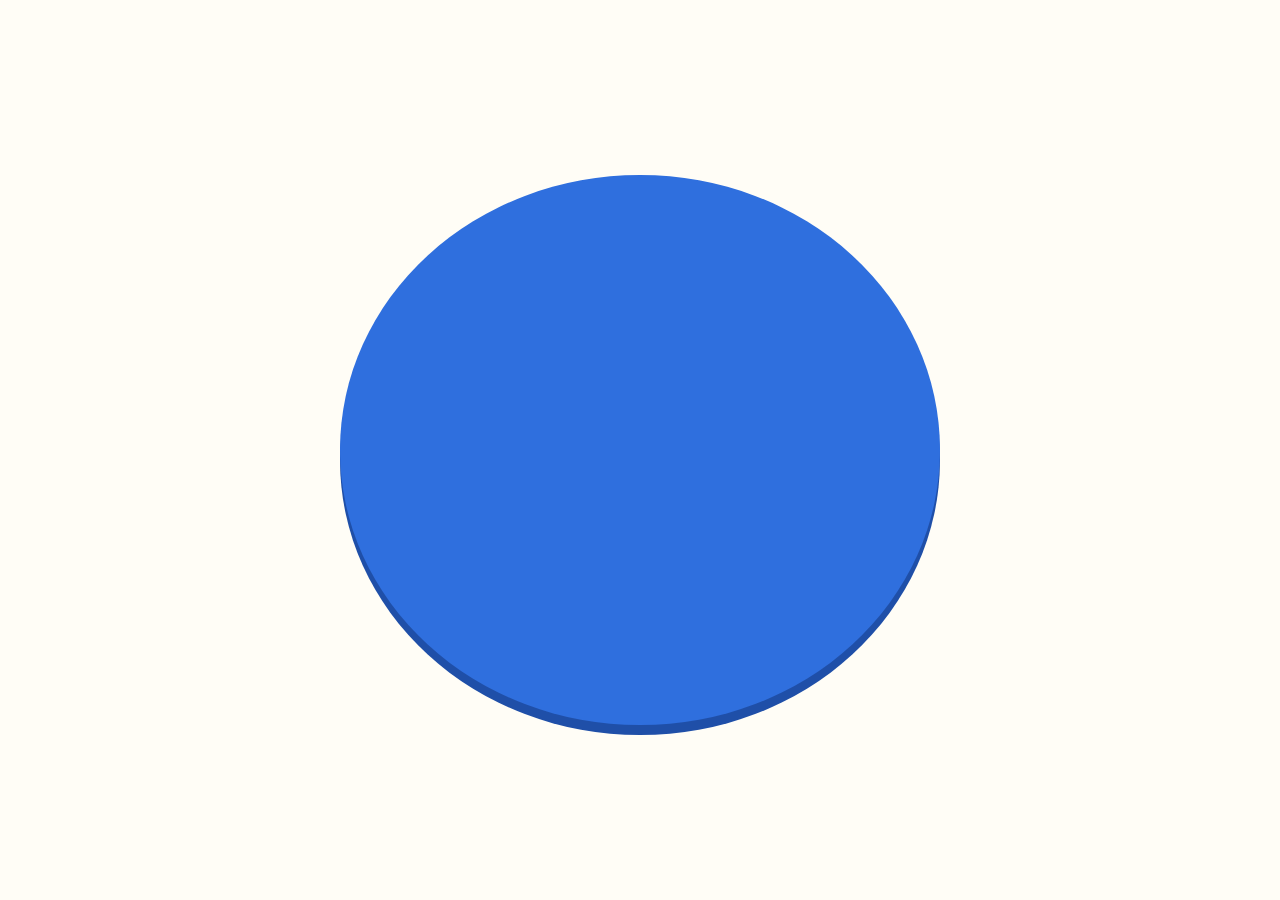
<file: index.html>
<!doctype html>
<html lang="en">
<head>
  <meta charset="utf-8">
  <meta name="viewport" content="width=device-width, initial-scale=1, viewport-fit=cover, user-scalable=no">
  <!-- Home-screen app: opens full screen with its own icon. -->
  <meta name="apple-mobile-web-app-capable" content="yes">
  <meta name="mobile-web-app-capable" content="yes">
  <meta name="apple-mobile-web-app-status-bar-style" content="default">
  <meta name="apple-mobile-web-app-title" content="Reader">
  <meta name="theme-color" content="#fffdf6">
  <link rel="manifest" href="manifest.json">
  <link rel="apple-touch-icon" href="icons/apple-touch-icon.png">
  <link rel="icon" type="image/png" sizes="32x32" href="icons/favicon-32.png">
  <title>Read-Along Reader</title>
  <!-- Bump ?v= when app.js or style.css changes, so devices that cached the old copy fetch the new one. -->
  <link rel="stylesheet" href="style.css?v=3">
</head>
<body>
  <!-- Start screen: the first speech must come from a tap (iOS requirement). -->
  <section id="start-screen" class="screen">
    <button id="start-btn" class="big-btn" aria-label="Start">
      <svg viewBox="0 0 24 24" aria-hidden="true"><path d="M8 5v14l11-7z"/></svg>
    </button>
    <p id="start-hint" class="hint">No sound? Turn the volume up and flip the ringer switch on.</p>
    <p id="start-error" class="error" hidden></p>
  </section>

  <!-- Reader screen -->
  <section id="reader-screen" class="screen" hidden>
    <div id="page-count" class="page-count" aria-live="polite"></div>
    <main id="text" class="text" aria-live="off"></main>
    <p id="reader-error" class="error" hidden></p>

    <nav class="controls">
      <button id="prev-btn" class="ctrl-btn" aria-label="Back">
        <svg viewBox="0 0 24 24" aria-hidden="true"><path d="M15.5 4.5 8 12l7.5 7.5"/></svg>
      </button>
      <button id="read-btn" class="ctrl-btn read-btn" aria-label="Read it to me" hidden>
        <svg viewBox="0 0 24 24" aria-hidden="true">
          <path class="fill" d="M4 9v6h4l5 4V5L8 9z"/>
          <path d="M16 8.5a5 5 0 0 1 0 7M18.5 6a8.5 8.5 0 0 1 0 12"/>
        </svg>
      </button>
      <button id="next-btn" class="ctrl-btn" aria-label="Next">
        <svg viewBox="0 0 24 24" aria-hidden="true"><path d="M8.5 4.5 16 12l-7.5 7.5"/></svg>
      </button>
    </nav>
  </section>

  <script src="app.js?v=3"></script>
</body>
</html>
</file>
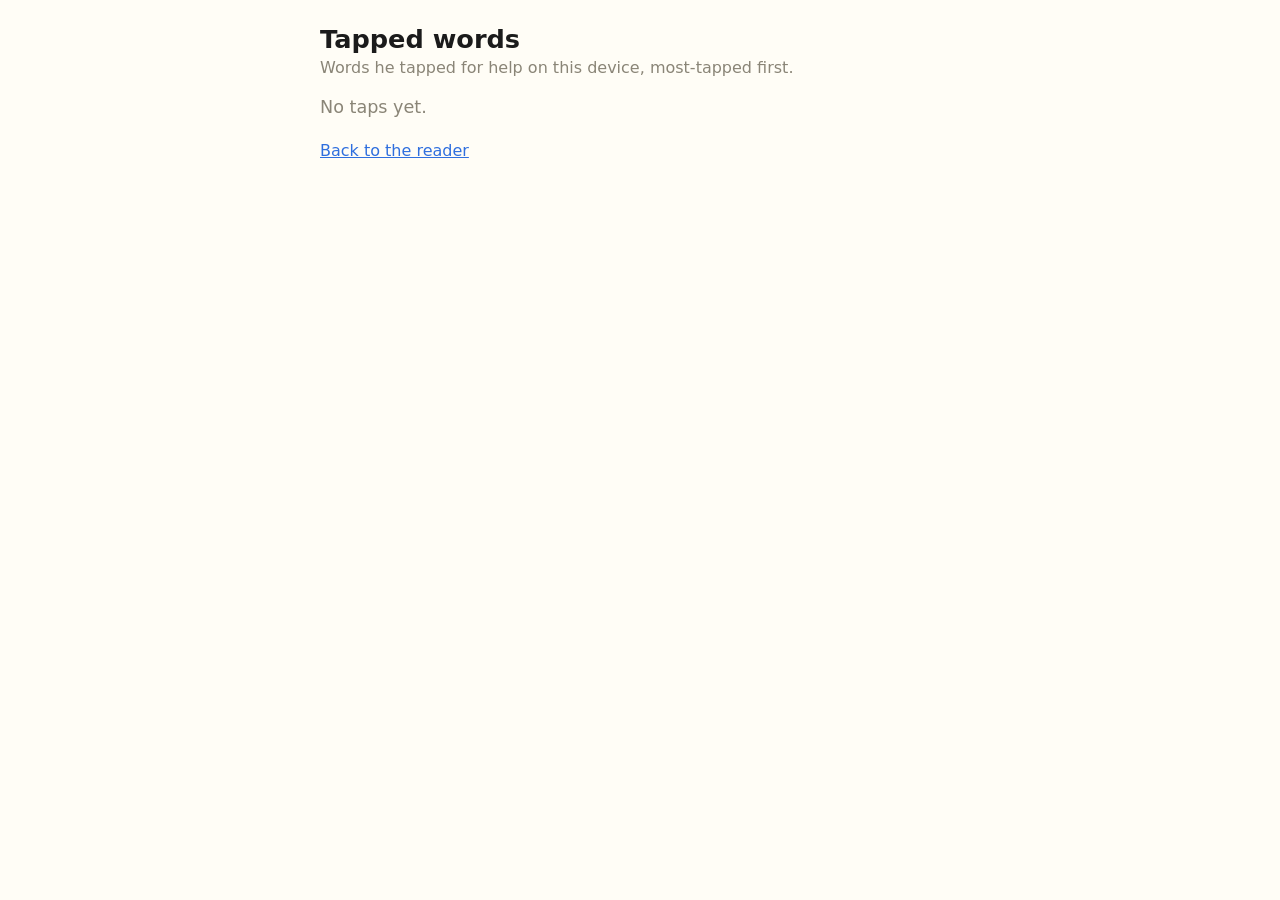
<file: stats.html>
<!doctype html>
<html lang="en">
<head>
  <meta charset="utf-8">
  <meta name="viewport" content="width=device-width, initial-scale=1, viewport-fit=cover">
  <title>Tapped Words</title>
  <link rel="icon" type="image/png" sizes="32x32" href="icons/favicon-32.png">
  <link rel="stylesheet" href="style.css?v=3">
  <style>
    /* Parent page: normal-sized text, selectable. */
    body { -webkit-user-select: text; user-select: text; }
    .stats { max-width: 640px; width: 100%; margin: 0 auto; }
    h1 { font-size: 1.6rem; margin: 8px 0 4px; }
    .sub { color: var(--muted); margin: 0 0 20px; }
    table { width: 100%; border-collapse: collapse; font-size: 1.2rem; }
    th, td { text-align: left; padding: 10px 8px; border-bottom: 1px solid #ece7d8; }
    th { color: var(--muted); font-size: 0.9rem; font-weight: 600; }
    td.num { text-align: right; font-variant-numeric: tabular-nums; }
    th.num { text-align: right; }
    td.when { color: var(--muted); font-size: 1rem; }
    .row { display: flex; gap: 12px; justify-content: space-between; align-items: center; margin-top: 24px; }
    .row a { color: var(--btn); }
    .reset { background: transparent; color: var(--error); font-size: 1rem; padding: 10px 0; }
    .empty { color: var(--muted); font-size: 1.1rem; }
  </style>
</head>
<body>
  <section class="screen">
    <div class="stats">
      <h1>Tapped words</h1>
      <p class="sub">Words he tapped for help on this device, most-tapped first.</p>
      <div id="list"></div>
      <div class="row">
        <a href="./">Back to the reader</a>
        <button id="reset" class="reset" hidden>Clear all</button>
      </div>
    </div>
  </section>

  <script>
    "use strict";

    const TAPS_KEY = "readAlongReader.taps.v1"; // written by app.js

    function load() {
      try {
        return JSON.parse(localStorage.getItem(TAPS_KEY)) || {};
      } catch {
        return null; // storage unavailable
      }
    }

    function formatWhen(iso) {
      const d = new Date(iso);
      const today = new Date();
      const sameDay = d.toDateString() === today.toDateString();
      return sameDay
        ? `today ${d.toLocaleTimeString([], { hour: "numeric", minute: "2-digit" })}`
        : d.toLocaleDateString([], { month: "short", day: "numeric" });
    }

    function render() {
      const list = document.getElementById("list");
      const reset = document.getElementById("reset");
      const taps = load();

      if (taps === null) {
        list.innerHTML = '<p class="empty">This browser is blocking storage, so taps can\'t be tracked.</p>';
        return;
      }

      const rows = Object.entries(taps).sort(
        (a, b) => b[1].count - a[1].count || b[1].last.localeCompare(a[1].last)
      );
      reset.hidden = rows.length === 0;

      if (!rows.length) {
        list.innerHTML = '<p class="empty">No taps yet.</p>';
        return;
      }

      const table = document.createElement("table");
      table.innerHTML = '<thead><tr><th>Word</th><th class="num">Taps</th><th>Last tapped</th></tr></thead>';
      const body = document.createElement("tbody");
      for (const [word, e] of rows) {
        const tr = document.createElement("tr");
        const cells = [[word, ""], [e.count, "num"], [formatWhen(e.last), "when"]];
        for (const [text, cls] of cells) {
          const td = document.createElement("td");
          td.textContent = text;
          if (cls) td.className = cls;
          tr.appendChild(td);
        }
        body.appendChild(tr);
      }
      table.appendChild(body);
      list.textContent = "";
      list.appendChild(table);
    }

    document.getElementById("reset").addEventListener("click", () => {
      if (!confirm("Clear all tapped-word counts on this device?")) return;
      try { localStorage.removeItem(TAPS_KEY); } catch {}
      render();
    });

    render();
  </script>
</body>
</html>
</file>
<file: style.css>
:root {
  --bg: #fffdf6;
  --ink: #1b1b1b;
  --muted: #8a8577;
  --highlight: #ffd43b;
  --highlight-ink: #1b1b1b;
  --btn: #2f6fde;
  --btn-ink: #ffffff;
  --btn-soft: #e7eefc;
  --error: #b42318;
}

* { box-sizing: border-box; }

html, body {
  margin: 0;
  height: 100%;
  background: var(--bg);
  color: var(--ink);
  font-family: ui-rounded, "SF Pro Rounded", "Arial Rounded MT Bold", system-ui, -apple-system, sans-serif;
  -webkit-text-size-adjust: 100%;
  -webkit-tap-highlight-color: transparent;
  -webkit-user-select: none;
  user-select: none;
  -webkit-touch-callout: none;
  overscroll-behavior: none;
}

[hidden] { display: none !important; }

button {
  font: inherit;
  border: 0;
  cursor: pointer;
  touch-action: manipulation;
}

svg { width: 100%; height: 100%; }

.screen {
  min-height: 100vh;
  min-height: 100dvh;
  display: flex;
  flex-direction: column;
  padding: max(16px, env(safe-area-inset-top)) max(16px, env(safe-area-inset-right))
           max(16px, env(safe-area-inset-bottom)) max(16px, env(safe-area-inset-left));
}

/* ---------- Start screen ---------- */

#start-screen {
  align-items: center;
  justify-content: center;
  gap: 32px;
  text-align: center;
}

.big-btn {
  width: min(55vw, 220px);
  height: min(55vw, 220px);
  border-radius: 50%;
  background: var(--btn);
  padding: 22%;
  padding-left: 26%;
  box-shadow: 0 10px 0 #1f4fa8;
  transition: transform 0.08s, box-shadow 0.08s;
}
.big-btn svg path { fill: var(--btn-ink); }
.big-btn:active { transform: translateY(6px); box-shadow: 0 4px 0 #1f4fa8; }

.hint { color: var(--muted); font-size: 1rem; max-width: 28em; margin: 0; }
.error { color: var(--error); font-size: 1.1rem; max-width: 28em; margin: 0 auto; text-align: center; }

/* ---------- Reader ---------- */

.page-count {
  align-self: center;
  min-width: 96px;   /* room to press-and-hold even when it's empty */
  padding: 4px 12px;
  text-align: center;
  color: var(--muted);
  font-size: 1rem;
  min-height: calc(1.2em + 8px);
  touch-action: none;
}

.text {
  flex: 1;
  display: flex;
  flex-wrap: wrap;
  align-content: center;
  justify-content: center;
  row-gap: 0.25em;
  font-size: clamp(2.5rem, 9vw, 6rem);
  line-height: 1.3;
  padding: 24px 0;
}

/* Long pages (paragraphs/stories) step the size down so they still fit. */
.text.medium { font-size: clamp(2rem, 6.5vw, 4.5rem); }
.text.long   { font-size: clamp(1.6rem, 4.5vw, 3.25rem); }

.token {
  display: inline-flex;
  align-items: baseline;
  margin: 0 0.18em;
}

.line-break { flex-basis: 100%; height: 0; }

.word {
  display: inline-block;
  padding: 0.02em 0.14em;
  border-radius: 0.22em;
  cursor: pointer;
  transition: background-color 0.08s, transform 0.08s;
}

.word.speaking {
  background: var(--highlight);
  color: var(--highlight-ink);
  transform: scale(1.06);
  box-shadow: 0 0 0 0.06em #e0b300;
}

/* Other copies of the tapped word: a soft tint and underline, clearly secondary. */
.word.echo {
  background: #fff3c4;
  box-shadow: inset 0 -0.08em 0 #e0b300;
}

.punct { pointer-events: none; }
/* Pull punctuation back against the word's highlight padding. */
.word + .punct { margin-left: -0.12em; }
.punct + .word { margin-left: -0.12em; }

/* ---------- Controls ---------- */

.controls {
  display: flex;
  justify-content: space-between;
  align-items: center;
  gap: 16px;
  padding-top: 8px;
}

.ctrl-btn {
  width: 88px;
  height: 88px;
  border-radius: 24px;
  background: var(--btn-soft);
  padding: 20px;
}
.ctrl-btn svg path {
  fill: none;
  stroke: var(--btn);
  stroke-width: 2.6;
  stroke-linecap: round;
  stroke-linejoin: round;
}
.ctrl-btn:active { transform: scale(0.94); }
.ctrl-btn:disabled { opacity: 0.25; cursor: default; }

.read-btn {
  width: 120px;
  background: var(--btn);
  animation: pop-in 0.35s ease-out;
}
.read-btn svg path { stroke: var(--btn-ink); }
.read-btn svg path.fill { fill: var(--btn-ink); }
.read-btn.active { background: #1f4fa8; }

@keyframes pop-in {
  from { transform: scale(0.6); opacity: 0; }
  to   { transform: scale(1);   opacity: 1; }
}

@media (prefers-reduced-motion: reduce) {
  .read-btn { animation: none; }
  .word { transition: none; }
}
</file>
